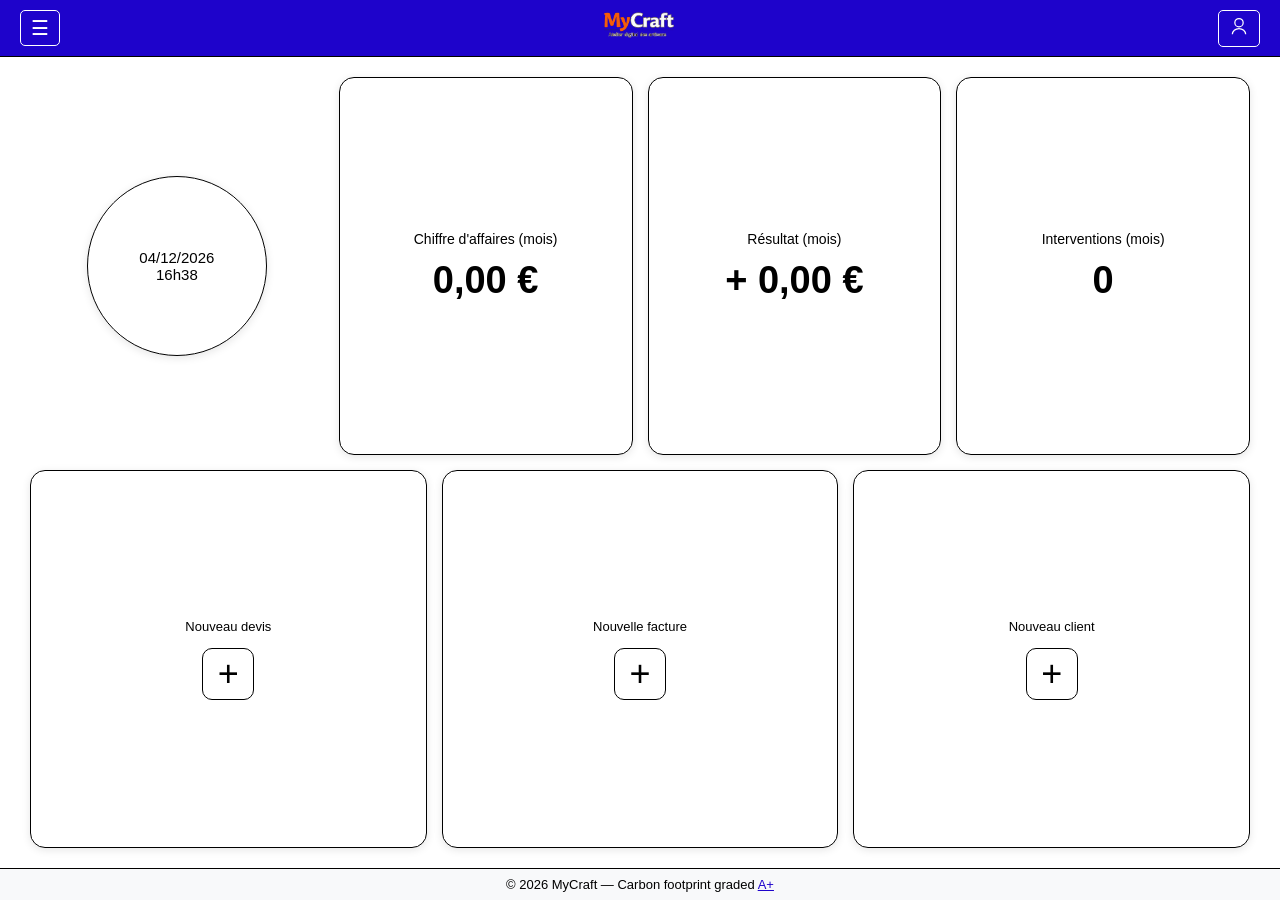
<file: index.html>
<!DOCTYPE html>
<html lang="fr">
<head>
    <meta charset="UTF-8">
    <meta name="viewport" content="width=device-width, initial-scale=1.0">
    <title>MyCraft - Dashboard</title>
    <link rel="stylesheet" href="style.css">
</head>
<body>
    <!-- NavBar -->
    <header class="topbar">
        <button id="menu-btn" class="icon-btn" aria-label="Menu">☰</button>
        <h1 class="logo" onclick="window.location.href='index.html'"><img src="images/Logo.png" alt="MyCraft"></h1>
        <button id="profile-btn" class="icon-btn" aria-label="Profil"><svg viewBox="0 0 24 24" width="20" height="20" fill="none" stroke="currentColor" stroke-width="1.5"><circle cx="12" cy="8" r="5"/><path d="M4 22c0-4 3.6-7 8-7s8 3 8 7"/></svg></button>
    </header>

    <div class="app-layout">
        <!-- Sidebar -->
        <aside id="sidebar" class="sidebar">
            <nav>
                <ul>
                    <li><a href="index.html" class="active">Tableau de bord</a></li>
                    <li><a href="quotes.html">Devis</a></li>
                    <li><a href="invoices.html">Factures</a></li>
                    <li><a href="clients.html">Clients</a></li>
                    <li><a href="catalog.html">Catalogue</a></li>
                    <li><a href="settings.html">Paramètres</a></li>
                </ul>
            </nav>
        </aside>

        <!-- Main Content --> 
        <main class="main-content dashboard-content">
            
            <!-- Line 1 : Stats -->
            <div class="grid-row top-stats">
                <article class="card circle-card">
                    <h2 class="sr-only">Date et heure</h2>
                    <p id="dash-date">--/--/----</p>
                    <p id="dash-time">--h--</p>
                </article>
                <article class="card">
                    <h2>Chiffre d'affaires (mois)</h2>
                    <p class="data" id="dash-revenue">0,00 €</p>
                </article>
                <article class="card">
                    <h2>Résultat (mois)</h2>
                    <p class="data" id="dash-profit">+ 0,00 €</p>
                </article>
                <article class="card">
                    <h2>Interventions (mois)</h2>
                    <p class="data" id="dash-interventions">0</p>
                </article>
            </div>

            <!-- Line 2 : Actions et Alerts -->
            <div class="grid-row bottom-actions">
                <article class="card action-card">
                    <h2>Nouveau devis</h2>
                    <button id="dashboard-new-quote-btn" class="big-btn" onclick="window.location.href='new_quote.html'">+</button>
                </article>

                <article class="card action-card">
                    <h2>Nouvelle facture</h2>
                    <button id="dashboard-new-invoice-btn" class="big-btn" onclick="window.location.href='new_invoice.html'">+</button>
                </article>

                <article class="card action-card">
                    <h2>Nouveau client</h2>
                    <button class="big-btn" onclick="window.location.href='new_client.html'">+</button>
                </article>
            </div>

        </main>
    </div>
    <footer>
        <p>&copy; 2026 MyCraft — Carbon footprint graded <a href="https://www.websitecarbon.com/website/rp-13-p-github-io-mycraft_webint/" target="_blank" rel="noopener noreferrer">A+</a></p>
    </footer>
    <script src="js/store.js"></script>
    <script src="js/app.js"></script>
    <script src="js/dashboard.js"></script>
</body>
</html>
</file>
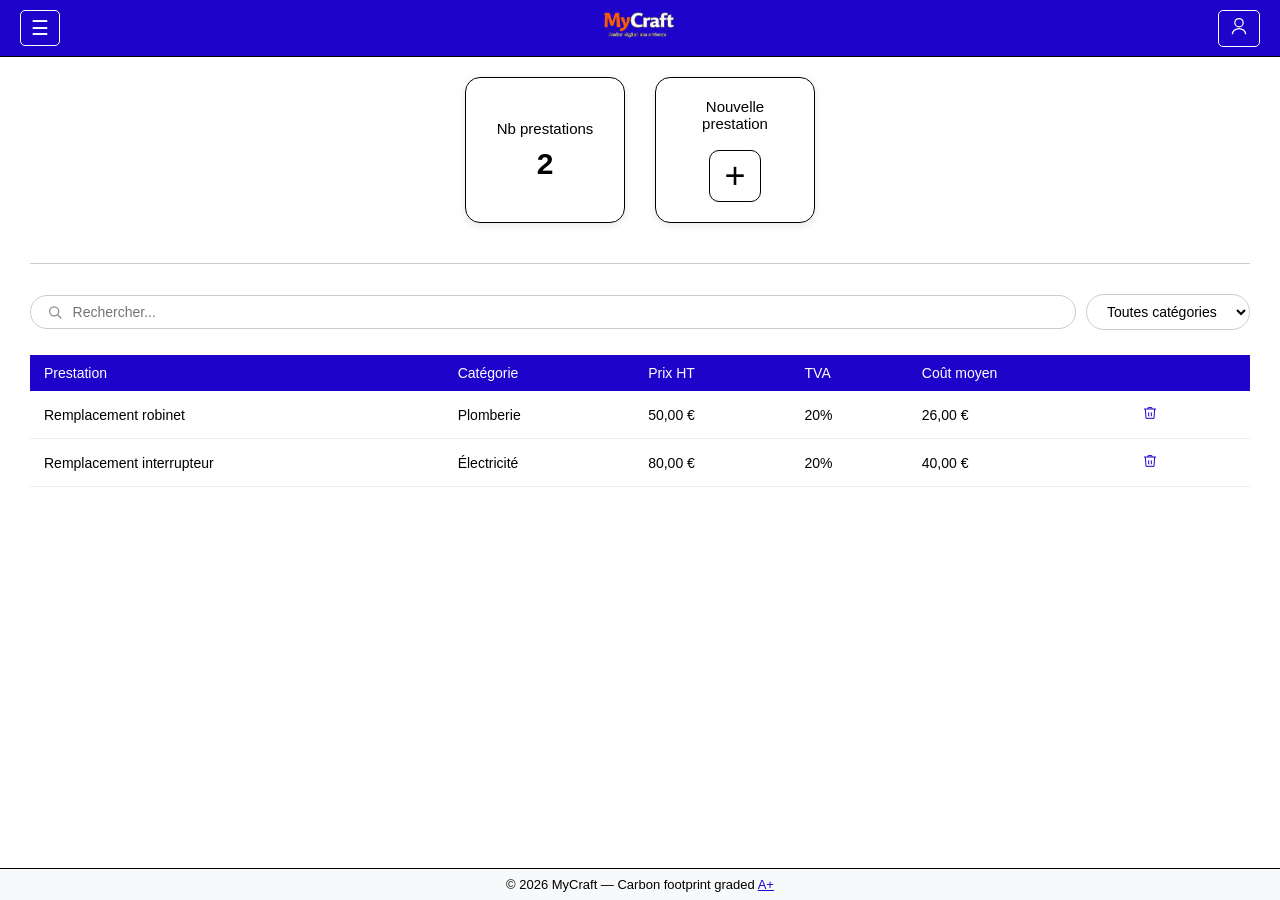
<file: catalog.html>
<!DOCTYPE html>
<html lang="fr">
<head>
    <meta charset="UTF-8">
    <meta name="viewport" content="width=device-width, initial-scale=1.0">
    <title>MyCraft - Catalogue</title>
    <link rel="stylesheet" href="style.css">
</head>
<body>

    <header class="topbar">
        <button id="menu-btn" class="icon-btn" aria-label="Menu">☰</button>
        <h1 class="logo" onclick="window.location.href='index.html'"><img src="images/Logo.png" alt="MyCraft"></h1>
        <button id="profile-btn" class="icon-btn" aria-label="Profil"><svg viewBox="0 0 24 24" width="20" height="20" fill="none" stroke="currentColor" stroke-width="1.5"><circle cx="12" cy="8" r="5"/><path d="M4 22c0-4 3.6-7 8-7s8 3 8 7"/></svg></button>
    </header>

    <div class="app-layout">

        <aside id="sidebar" class="sidebar">
            <nav>
                <ul>
                    <li><a href="index.html">Tableau de bord</a></li>
                    <li><a href="quotes.html">Devis</a></li>
                    <li><a href="invoices.html">Factures</a></li>
                    <li><a href="clients.html">Clients</a></li>
                    <li><a href="catalog.html" class="active">Catalogue</a></li>
                    <li><a href="settings.html">Paramètres</a></li>
                </ul>
            </nav>
        </aside>

        <main class="main-content">

            <section class="cards-row">
                <article class="card">
                    <h2>Nb prestations</h2>
                    <p class="data" id="catalog-count">0</p>
                </article>
                <article class="card action-card">
                    <h2>Nouvelle prestation</h2>
                    <button class="big-btn" onclick="window.location.href='new_catalog.html'">+</button>
                </article>
            </section>

            <hr class="section-separator">

            <div class="search-filter-row">
                <div class="search-bar">
                    <svg viewBox="0 0 24 24" width="16" height="16" fill="none" stroke="#888" stroke-width="2">
                        <circle cx="11" cy="11" r="7"/>
                        <line x1="16.5" y1="16.5" x2="22" y2="22"/>
                    </svg>
                    <input type="text" id="catalog-search" placeholder="Rechercher...">
                </div>
                <select id="catalog-category-filter" class="category-filter" aria-label="Filtrer par catégorie">
                    <option value="">Toutes catégories</option>
                </select>
            </div>

            <section class="list-section">
                <table class="data-table">
                    <thead>
                        <tr>
                            <th scope="col">Prestation</th>
                            <th scope="col">Catégorie</th>
                            <th scope="col">Prix HT</th>
                            <th scope="col">TVA</th>
                            <th scope="col">Coût moyen</th>
                            <th scope="col"></th>
                        </tr>
                    </thead>
                    <tbody id="catalog-tbody"></tbody>
                </table>
                <p class="empty-msg" id="catalog-empty">Aucune prestation enregistrée pour le moment.</p>
            </section>

        </main>
    </div>

    <footer>
        <p>&copy; 2026 MyCraft — Carbon footprint graded <a href="https://www.websitecarbon.com/website/rp-13-p-github-io-mycraft_webint/" target="_blank" rel="noopener noreferrer">A+</a></p>
    </footer>

    <script src="js/store.js"></script>
    <script src="js/app.js"></script>
    <script src="js/catalog.js"></script>
</body>
</html>
</file>
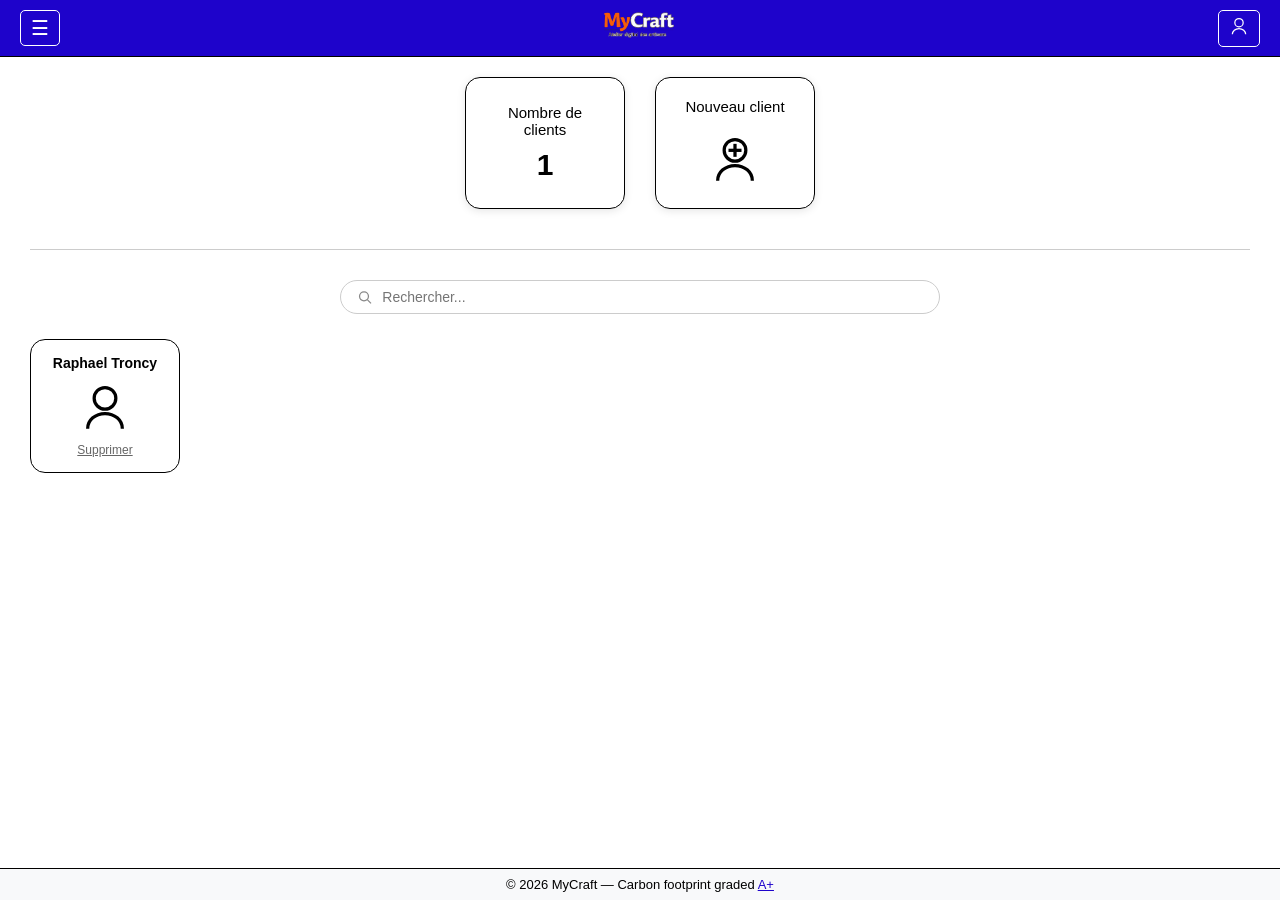
<file: clients.html>
<!DOCTYPE html>
<html lang="fr">
<head>
    <meta charset="UTF-8">
    <meta name="viewport" content="width=device-width, initial-scale=1.0">
    <title>MyCraft - Clients</title>
    <link rel="stylesheet" href="style.css">
</head>
<body>

    <header class="topbar">
        <button id="menu-btn" class="icon-btn" aria-label="Menu">☰</button>
        <h1 class="logo" onclick="window.location.href='index.html'"><img src="images/Logo.png" alt="MyCraft"></h1>
        <button id="profile-btn" class="icon-btn" aria-label="Profil"><svg viewBox="0 0 24 24" width="20" height="20" fill="none" stroke="currentColor" stroke-width="1.5"><circle cx="12" cy="8" r="5"/><path d="M4 22c0-4 3.6-7 8-7s8 3 8 7"/></svg></button>
    </header>

    <div class="app-layout">

        <aside id="sidebar" class="sidebar">
            <nav>
                <ul>
                    <li><a href="index.html">Tableau de bord</a></li>
                    <li><a href="quotes.html">Devis</a></li>
                    <li><a href="invoices.html">Factures</a></li>
                    <li><a href="clients.html" class="active">Clients</a></li>
                    <li><a href="catalog.html">Catalogue</a></li>
                    <li><a href="settings.html">Paramètres</a></li>
                </ul>
            </nav>
        </aside>

        <main class="main-content">

            <section class="cards-row">
                <article class="card">
                    <h2>Nombre de clients</h2>
                    <p class="data" id="clients-count">0</p>
                </article>
                <article class="card action-card">
                    <h2>Nouveau client</h2>
                    <button id="new-client-btn" class="avatar-btn" aria-label="Nouveau client">
                        <svg viewBox="0 0 24 24" width="52" height="52" fill="none" stroke="currentColor" stroke-width="1.5">
                            <circle cx="12" cy="8" r="5"/>
                            <line x1="12" y1="5" x2="12" y2="11"/>
                            <line x1="9" y1="8" x2="15" y2="8"/>
                            <path d="M4 22c0-4 3.6-7 8-7s8 3 8 7"/>
                        </svg>
                    </button>
                </article>
            </section>

            <hr class="section-separator">

            <div class="search-bar">
                <svg viewBox="0 0 24 24" width="16" height="16" fill="none" stroke="#888" stroke-width="2">
                    <circle cx="11" cy="11" r="7"/>
                    <line x1="16.5" y1="16.5" x2="22" y2="22"/>
                </svg>
                <input type="text" id="client-search" placeholder="Rechercher...">
            </div>

            <div id="clients-grid" class="clients-grid"></div>
            <p class="empty-msg" id="clients-empty">Aucun client enregistré pour le moment.</p>

        </main>
    </div>

    <footer>
        <p>&copy; 2026 MyCraft — Carbon footprint graded <a href="https://www.websitecarbon.com/website/rp-13-p-github-io-mycraft_webint/" target="_blank" rel="noopener noreferrer">A+</a></p>
    </footer>

    <script src="js/store.js"></script>
    <script src="js/app.js"></script>
    <script src="js/clients.js"></script>
</body>
</html>
</file>
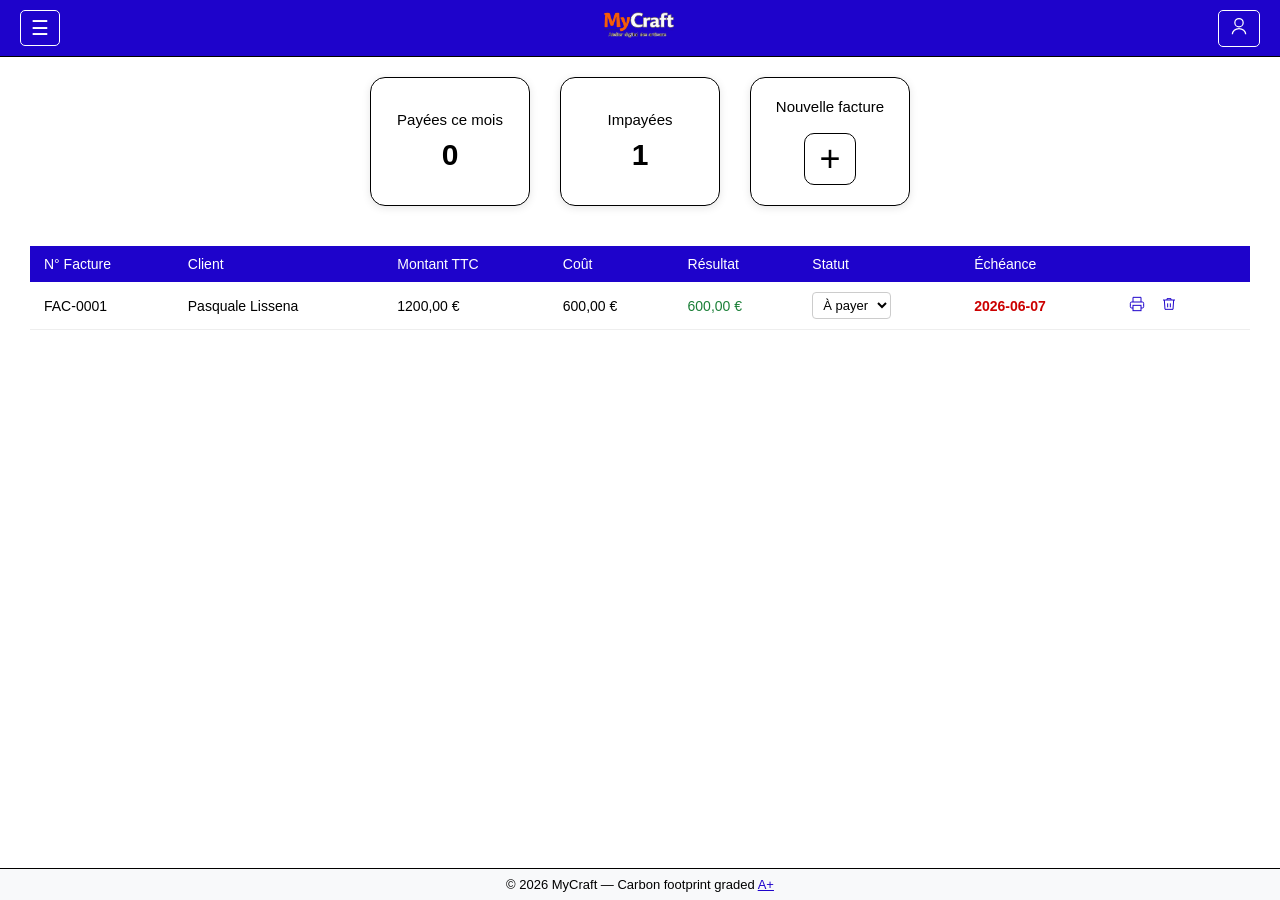
<file: invoice_detail.html>
<!DOCTYPE html>
<html lang="fr">
<head>
    <meta charset="UTF-8">
    <meta name="viewport" content="width=device-width, initial-scale=1.0">
    <title>MyCraft - Facture</title>
    <link rel="stylesheet" href="style.css">
    <link rel="stylesheet" href="pdf.css">
</head>
<body>

    <header class="topbar">
        <button id="menu-btn" class="icon-btn" aria-label="Menu">☰</button>
        <h1 class="logo" onclick="window.location.href='index.html'"><img src="images/Logo.png" alt="MyCraft"></h1>
        <button id="profile-btn" class="icon-btn" aria-label="Profil"><svg viewBox="0 0 24 24" width="20" height="20" fill="none" stroke="currentColor" stroke-width="1.5"><circle cx="12" cy="8" r="5"/><path d="M4 22c0-4 3.6-7 8-7s8 3 8 7"/></svg></button>
    </header>

    <div class="app-layout">

        <aside id="sidebar" class="sidebar">
            <nav>
                <ul>
                    <li><a href="index.html">Tableau de bord</a></li>
                    <li><a href="quotes.html">Devis</a></li>
                    <li><a href="invoices.html" class="active">Factures</a></li>
                    <li><a href="clients.html">Clients</a></li>
                    <li><a href="catalog.html">Catalogue</a></li>
                    <li><a href="settings.html">Paramètres</a></li>
                </ul>
            </nav>
        </aside>

        <main class="main-content page-content">

            <section class="page-header">
                <h1 id="page-title">Facture</h1>
            </section>

            <section id="invoice-form-section">

                <form id="invoice-form">
                    <div class="form-grid">
                        <div class="form-group">
                            <label>N° Facture</label>
                            <input type="text" id="invoice-number" disabled>
                        </div>
                        <div class="form-group">
                            <label for="invoice-client">Client</label>
                            <select id="invoice-client" disabled>
                                <option value="">-- Choisir un client --</option>
                            </select>
                        </div>
                        <div class="form-group">
                            <label for="invoice-date">Date</label>
                            <input type="date" id="invoice-date" disabled>
                        </div>
                        <div class="form-group">
                            <label for="invoice-due">Échéance <small>(J+30 par défaut)</small></label>
                            <input type="date" id="invoice-due" disabled>
                        </div>
                        <div class="form-group">
                            <label for="invoice-status">Statut</label>
                            <select id="invoice-status" disabled>
                                <option value="À payer">À payer</option>
                                <option value="Payée">Payée</option>
                            </select>
                        </div>
                    </div>

                    <h2>Lignes de prestation</h2>
                    <div class="lines-header">
                        <span>Catalogue</span>
                        <span>Description</span>
                        <span>Qté</span>
                        <span>Prix HT (€)</span>
                        <span>TVA (%)</span>
                        <span>Total HT</span>
                        <span></span>
                    </div>

                    <div id="invoice-lines"></div>

                    <button type="button" id="add-line-btn" style="display:none">+ Ajouter une ligne</button>

                    <div class="totals-section">
                        <p>Total HT : <span id="total-ht">0,00 €</span></p>
                        <p>Total TVA : <span id="total-tva">0,00 €</span></p>
                        <p><strong>Total TTC : <span id="total-ttc">0,00 €</span></strong></p>
                        <p>Coût total : <span id="total-cost">0,00 €</span></p>
                        <p>Résultat : <span id="total-profit">0,00 €</span></p>
                    </div>

                    <div class="form-actions">
                        <button type="button" id="modify-btn" style="background:#1e03cb;color:white">Modifier</button>
                        <button type="button" id="save-btn" style="display:none;background:#1e03cb;color:white">Enregistrer</button>
                        <button type="button" id="cancel-btn">Annuler</button>
                    </div>
                </form>
            </section>

            <div id="print-document" class="print-document"></div>

        </main>
    </div>

    <footer>
        <p>&copy; 2026 MyCraft — Carbon footprint graded <a href="https://www.websitecarbon.com/website/rp-13-p-github-io-mycraft_webint/" target="_blank" rel="noopener noreferrer">A+</a></p>
    </footer>

    <script src="js/store.js"></script>
    <script src="js/app.js"></script>
    <script src="js/print.js"></script>
    <script src="js/invoice_detail.js"></script>
</body>
</html>
</file>
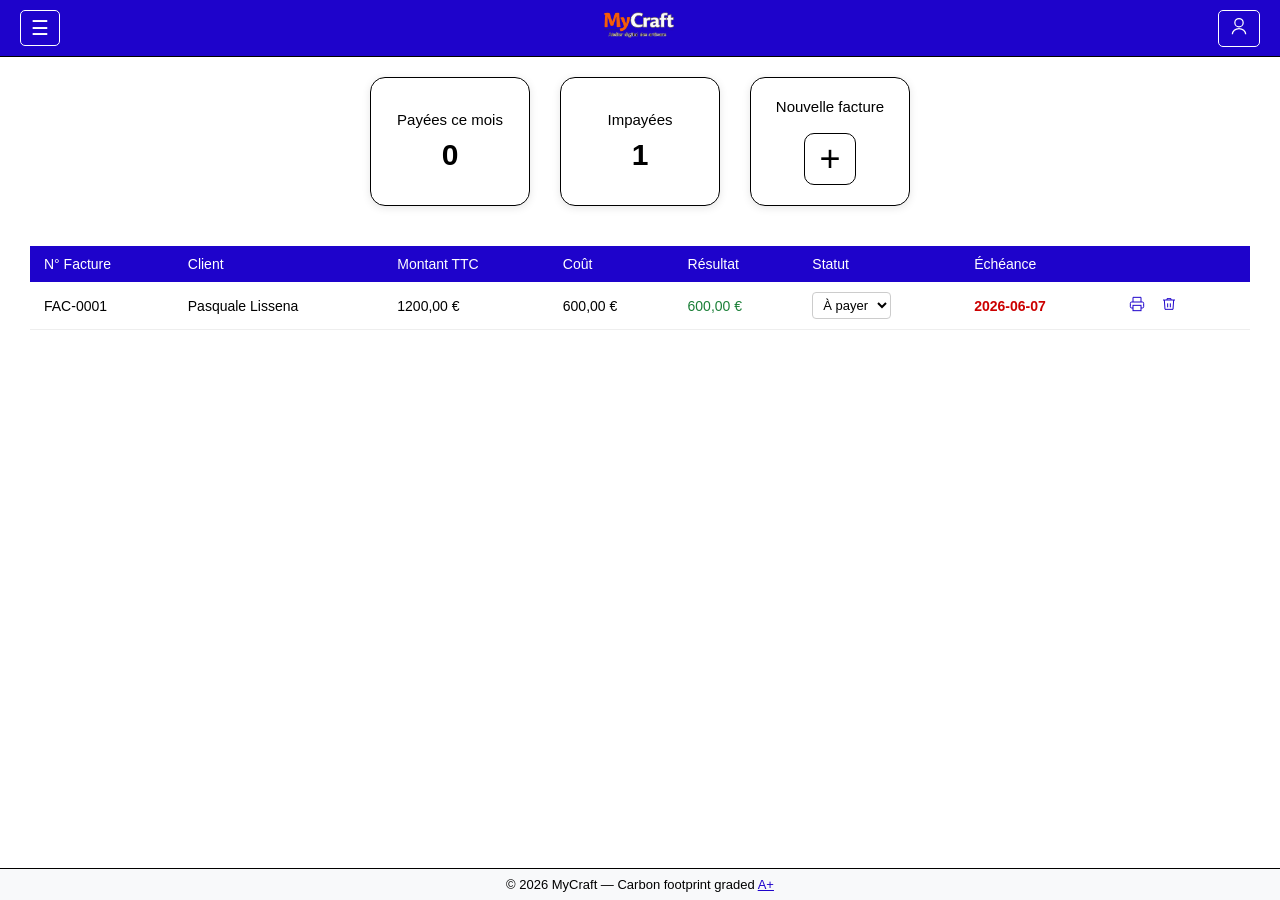
<file: invoices.html>
<!DOCTYPE html>
<html lang="fr">
<head>
    <meta charset="UTF-8">
    <meta name="viewport" content="width=device-width, initial-scale=1.0">
    <title>MyCraft - Factures</title>
    <link rel="stylesheet" href="style.css">
    <link rel="stylesheet" href="pdf.css">
</head>
<body>

    <header class="topbar">
        <button id="menu-btn" class="icon-btn" aria-label="Menu">☰</button>
        <h1 class="logo" onclick="window.location.href='index.html'"><img src="images/Logo.png" alt="MyCraft"></h1>
        <button id="profile-btn" class="icon-btn" aria-label="Profil"><svg viewBox="0 0 24 24" width="20" height="20" fill="none" stroke="currentColor" stroke-width="1.5"><circle cx="12" cy="8" r="5"/><path d="M4 22c0-4 3.6-7 8-7s8 3 8 7"/></svg></button>
    </header>

    <div class="app-layout">

        <aside id="sidebar" class="sidebar">
            <nav>
                <ul>
                    <li><a href="index.html">Tableau de bord</a></li>
                    <li><a href="quotes.html">Devis</a></li>
                    <li><a href="invoices.html" class="active">Factures</a></li>
                    <li><a href="clients.html">Clients</a></li>
                    <li><a href="catalog.html">Catalogue</a></li>
                    <li><a href="settings.html">Paramètres</a></li>
                </ul>
            </nav>
        </aside>

        <main class="main-content">

            <section class="cards-row">
                <article class="card">
                    <h2>Payées ce mois</h2>
                    <p class="data" id="paid-count">0</p>
                </article>
                <article class="card">
                    <h2>Impayées</h2>
                    <p class="data" id="not-paid-count">0</p>
                </article>
                <article class="card action-card">
                    <h2>Nouvelle facture</h2>
                    <button id="new-invoice-btn" class="big-btn">+</button>
                </article>
            </section>

            <section class="list-section">
                <table class="data-table">
                    <thead>
                        <tr>
                            <th scope="col">N° Facture</th>
                            <th scope="col">Client</th>
                            <th scope="col">Montant TTC</th>
                            <th scope="col">Coût</th>
                            <th scope="col">Résultat</th>
                            <th scope="col">Statut</th>
                            <th scope="col">Échéance</th>
                            <th scope="col"></th>
                        </tr>
                    </thead>
                    <tbody id="invoices-tbody"></tbody>
                </table>
                <p class="empty-msg" id="invoices-empty">Aucune facture enregistrée pour le moment.</p>
            </section>

            <div id="print-document" class="print-document"></div>

        </main>
    </div>

    <footer>
        <p>&copy; 2026 MyCraft — Carbon footprint graded <a href="https://www.websitecarbon.com/website/rp-13-p-github-io-mycraft_webint/" target="_blank" rel="noopener noreferrer">A+</a></p>
    </footer>

    <script src="js/store.js"></script>
    <script src="js/app.js"></script>
    <script src="js/print.js"></script>
    <script src="js/invoices.js"></script>
</body>
</html>
</file>
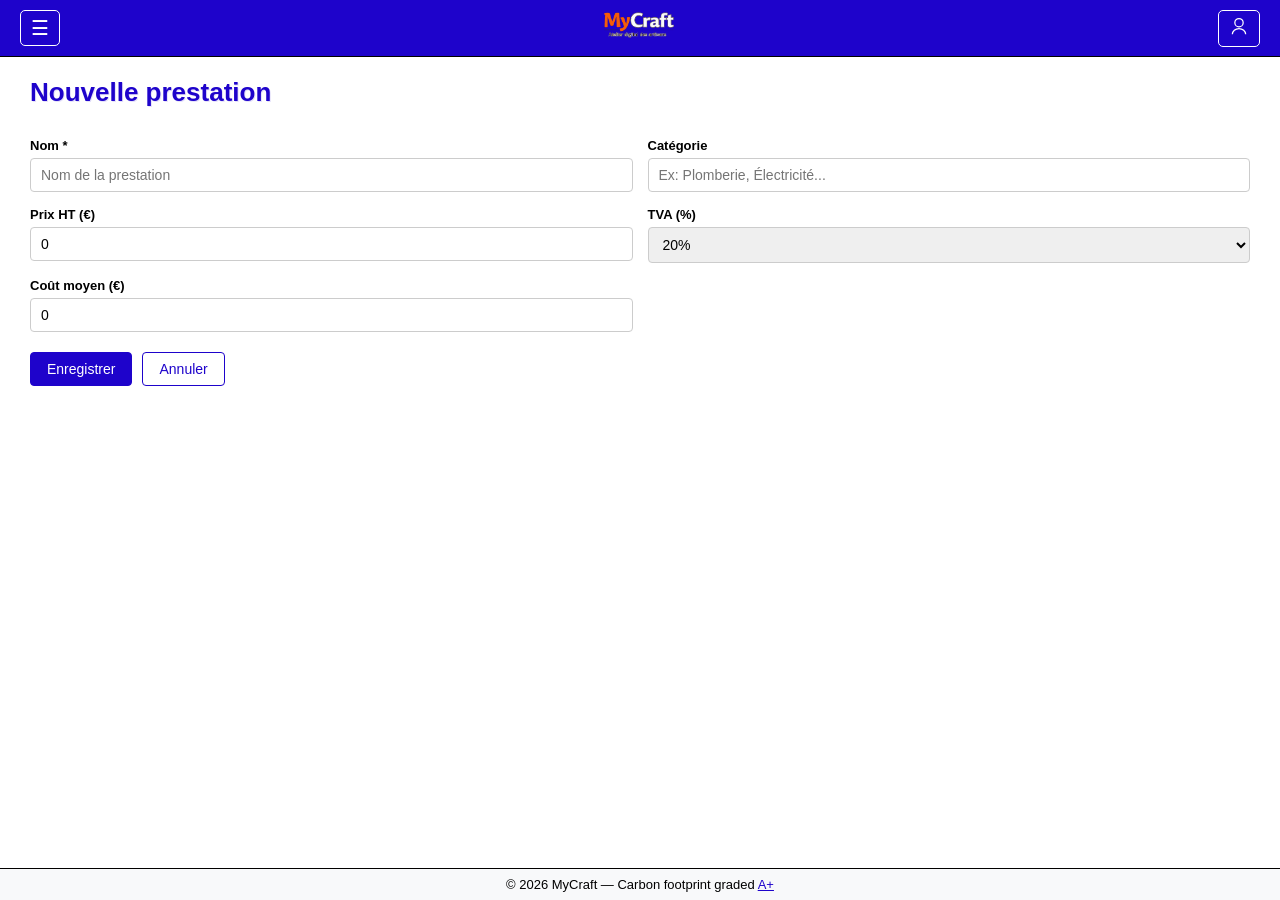
<file: new_catalog.html>
<!DOCTYPE html>
<html lang="fr">
<head>
    <meta charset="UTF-8">
    <meta name="viewport" content="width=device-width, initial-scale=1.0">
    <title>MyCraft - Nouvelle prestation</title>
    <link rel="stylesheet" href="style.css">
</head>
<body>

    <header class="topbar">
        <button id="menu-btn" class="icon-btn" aria-label="Menu">☰</button>
        <h1 class="logo" onclick="window.location.href='index.html'"><img src="images/Logo.png" alt="MyCraft"></h1>
        <button id="profile-btn" class="icon-btn" aria-label="Profil"><svg viewBox="0 0 24 24" width="20" height="20" fill="none" stroke="currentColor" stroke-width="1.5"><circle cx="12" cy="8" r="5"/><path d="M4 22c0-4 3.6-7 8-7s8 3 8 7"/></svg></button>
    </header>

    <div class="app-layout">

        <aside id="sidebar" class="sidebar">
            <nav>
                <ul>
                    <li><a href="index.html">Tableau de bord</a></li>
                    <li><a href="quotes.html">Devis</a></li>
                    <li><a href="invoices.html">Factures</a></li>
                    <li><a href="clients.html">Clients</a></li>
                    <li><a href="catalog.html" class="active">Catalogue</a></li>
                    <li><a href="settings.html">Paramètres</a></li>
                </ul>
            </nav>
        </aside>

        <main class="main-content page-content">

            <section class="page-header">
                <h1>Nouvelle prestation</h1>
            </section>

            <section id="catalog-form-section">

                <form id="catalog-form">
                    <div class="form-grid">
                        <div class="form-group">
                            <label for="catalog-name">Nom *</label>
                            <input type="text" id="catalog-name" placeholder="Nom de la prestation" required>
                        </div>
                        <div class="form-group">
                            <label for="catalog-category">Catégorie</label>
                            <input type="text" id="catalog-category" placeholder="Ex: Plomberie, Électricité...">
                        </div>
                        <div class="form-group">
                            <label for="catalog-price">Prix HT (€)</label>
                            <input type="number" id="catalog-price" value="0" min="0" step="0.01">
                        </div>
                        <div class="form-group">
                            <label for="catalog-tax">TVA (%)</label>
                            <select id="catalog-tax">
                                <option value="20">20%</option>
                                <option value="10">10%</option>
                                <option value="5.5">5,5%</option>
                                <option value="0">0%</option>
                            </select>
                        </div>
                        <div class="form-group">
                            <label for="catalog-avgcost">Coût moyen (€)</label>
                            <input type="number" id="catalog-avgcost" value="0" min="0" step="0.01">
                        </div>
                    </div>

                    <div class="form-actions">
                        <button type="button" id="save-catalog-btn">Enregistrer</button>
                        <button type="button" id="cancel-catalog-btn">Annuler</button>
                    </div>
                </form>
            </section>

        </main>
    </div>

    <footer>
        <p>&copy; 2026 MyCraft — Carbon footprint graded <a href="https://www.websitecarbon.com/website/rp-13-p-github-io-mycraft_webint/" target="_blank" rel="noopener noreferrer">A+</a></p>
    </footer>

    <script src="js/store.js"></script>
    <script src="js/app.js"></script>
    <script src="js/new_catalog.js"></script>
</body>
</html>
</file>
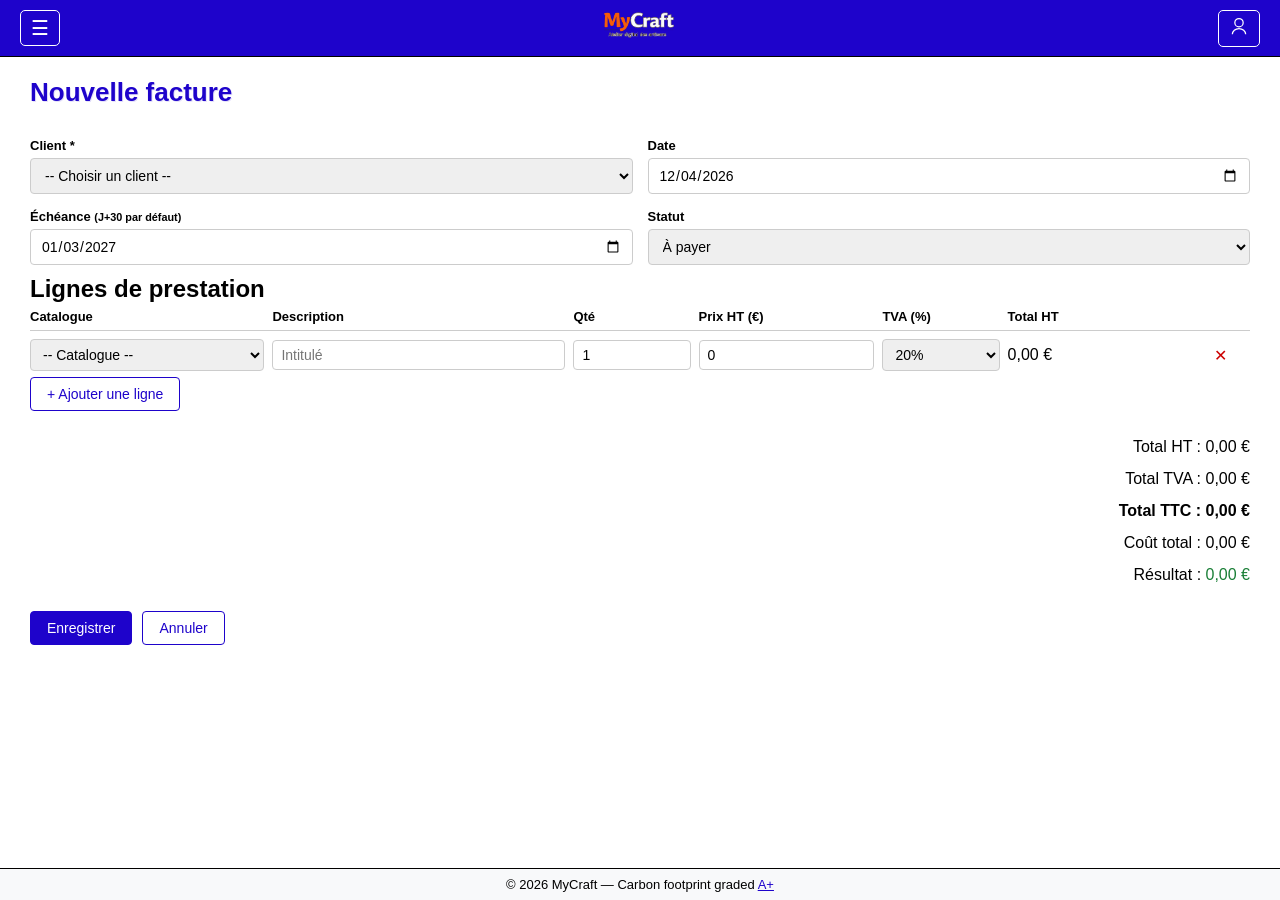
<file: new_invoice.html>
<!DOCTYPE html>
<html lang="fr">
<head>
    <meta charset="UTF-8">
    <meta name="viewport" content="width=device-width, initial-scale=1.0">
    <title>MyCraft - Nouvelle facture</title>
    <link rel="stylesheet" href="style.css">
</head>
<body>

    <header class="topbar">
        <button id="menu-btn" class="icon-btn" aria-label="Menu">☰</button>
        <h1 class="logo" onclick="window.location.href='index.html'"><img src="images/Logo.png" alt="MyCraft"></h1>
        <button id="profile-btn" class="icon-btn" aria-label="Profil"><svg viewBox="0 0 24 24" width="20" height="20" fill="none" stroke="currentColor" stroke-width="1.5"><circle cx="12" cy="8" r="5"/><path d="M4 22c0-4 3.6-7 8-7s8 3 8 7"/></svg></button>
    </header>

    <div class="app-layout">

        <aside id="sidebar" class="sidebar">
            <nav>
                <ul>
                    <li><a href="index.html">Tableau de bord</a></li>
                    <li><a href="quotes.html">Devis</a></li>
                    <li><a href="invoices.html" class="active">Factures</a></li>
                    <li><a href="clients.html">Clients</a></li>
                    <li><a href="catalog.html">Catalogue</a></li>
                    <li><a href="settings.html">Paramètres</a></li>
                </ul>
            </nav>
        </aside>

        <main class="main-content page-content">

            <section class="page-header">
                <h1>Nouvelle facture</h1>
            </section>

            <section id="invoice-form-section">

                <form id="invoice-form">
                    <div class="form-grid">
                        <div class="form-group">
                            <label for="invoice-client">Client *</label>
                            <select id="invoice-client" required>
                                <option value="">-- Choisir un client --</option>
                            </select>
                        </div>
                        <div class="form-group">
                            <label for="invoice-date">Date</label>
                            <input type="date" id="invoice-date">
                        </div>
                        <div class="form-group">
                            <label for="invoice-due">Échéance <small>(J+30 par défaut)</small></label>
                            <input type="date" id="invoice-due">
                        </div>
                        <div class="form-group">
                            <label for="invoice-status">Statut</label>
                            <select id="invoice-status">
                                <option value="À payer">À payer</option>
                                <option value="Payée">Payée</option>
                            </select>
                        </div>
                    </div>

                    <h2>Lignes de prestation</h2>
                    <div class="lines-header">
                        <span>Catalogue</span>
                        <span>Description</span>
                        <span>Qté</span>
                        <span>Prix HT (€)</span>
                        <span>TVA (%)</span>
                        <span>Total HT</span>
                        <span></span>
                    </div>

                    <div id="invoice-lines"></div>

                    <button type="button" id="add-line-btn">+ Ajouter une ligne</button>

                    <div class="totals-section">
                        <p>Total HT : <span id="total-ht">0,00 €</span></p>
                        <p>Total TVA : <span id="total-tva">0,00 €</span></p>
                        <p><strong>Total TTC : <span id="total-ttc">0,00 €</span></strong></p>
                        <p>Coût total : <span id="total-cost">0,00 €</span></p>
                        <p>Résultat : <span id="total-profit">0,00 €</span></p>
                    </div>

                    <div class="form-actions">
                        <button type="submit" id="save-invoice-btn">Enregistrer</button>
                        <button type="button" id="cancel-invoice-btn">Annuler</button>
                    </div>
                </form>
            </section>

        </main>
    </div>

    <footer>
        <p>&copy; 2026 MyCraft — Carbon footprint graded <a href="https://www.websitecarbon.com/website/rp-13-p-github-io-mycraft_webint/" target="_blank" rel="noopener noreferrer">A+</a></p>
    </footer>

    <script src="js/store.js"></script>
    <script src="js/app.js"></script>
    <script src="js/new_invoice.js"></script>
</body>
</html>
</file>
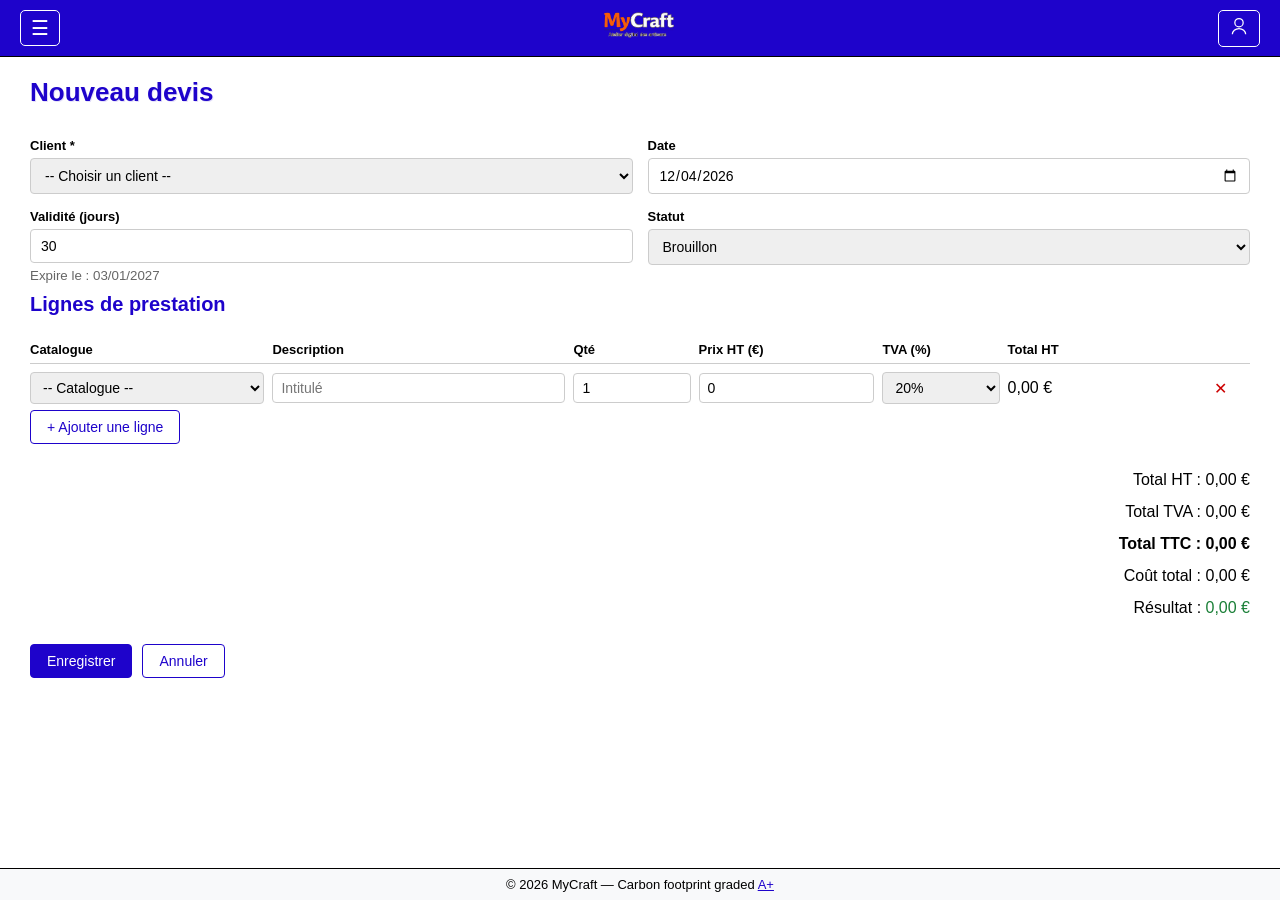
<file: new_quote.html>
<!DOCTYPE html>
<html lang="fr">
<head>
    <meta charset="UTF-8">
    <meta name="viewport" content="width=device-width, initial-scale=1.0">
    <title>MyCraft - Nouveau devis</title>
    <link rel="stylesheet" href="style.css">
</head>
<body>

    <header class="topbar">
        <button id="menu-btn" class="icon-btn" aria-label="Menu">☰</button>
        <h1 class="logo" onclick="window.location.href='index.html'"><img src="images/Logo.png" alt="MyCraft"></h1>
        <button id="profile-btn" class="icon-btn" aria-label="Profil"><svg viewBox="0 0 24 24" width="20" height="20" fill="none" stroke="currentColor" stroke-width="1.5"><circle cx="12" cy="8" r="5"/><path d="M4 22c0-4 3.6-7 8-7s8 3 8 7"/></svg></button>
    </header>

    <div class="app-layout">

        <aside id="sidebar" class="sidebar">
            <nav>
                <ul>
                    <li><a href="index.html">Tableau de bord</a></li>
                    <li><a href="quotes.html" class="active">Devis</a></li>
                    <li><a href="invoices.html">Factures</a></li>
                    <li><a href="clients.html">Clients</a></li>
                    <li><a href="catalog.html">Catalogue</a></li>
                    <li><a href="settings.html">Paramètres</a></li>
                </ul>
            </nav>
        </aside>

        <main class="main-content page-content">

            <section class="page-header">
                <h1>Nouveau devis</h1>
            </section>

            <section id="quote-form-section">

                <form id="quote-form">
                    <div class="form-grid">
                        <div class="form-group">
                            <label for="quote-client">Client *</label>
                            <select id="quote-client" required>
                                <option value="">-- Choisir un client --</option>
                            </select>
                        </div>
                        <div class="form-group">
                            <label for="quote-date">Date</label>
                            <input type="date" id="quote-date">
                        </div>
                        <div class="form-group">
                            <label for="quote-validity">Validité (jours)</label>
                            <input type="number" id="quote-validity" value="30" min="1">
                            <small id="quote-expiry" style="color:#666"></small>
                        </div>
                        <div class="form-group">
                            <label for="quote-status">Statut</label>
                            <select id="quote-status">
                                <option value="Brouillon">Brouillon</option>
                                <option value="Envoyé">Envoyé</option>
                                <option value="Signé">Signé</option>
                                <option value="Validé">Validé</option>
                            </select>
                        </div>
                    </div>

                    <h2>Lignes de prestation</h2>
                    <div class="lines-header">
                        <span>Catalogue</span>
                        <span>Description</span>
                        <span>Qté</span>
                        <span>Prix HT (€)</span>
                        <span>TVA (%)</span>
                        <span>Total HT</span>
                        <span></span>
                    </div>

                    <div id="quote-lines"></div>

                    <button type="button" id="add-line-btn">+ Ajouter une ligne</button>

                    <div class="totals-section">
                        <p>Total HT : <span id="total-ht">0,00 €</span></p>
                        <p>Total TVA : <span id="total-tva">0,00 €</span></p>
                        <p><strong>Total TTC : <span id="total-ttc">0,00 €</span></strong></p>
                        <p>Coût total : <span id="total-cost">0,00 €</span></p>
                        <p>Résultat : <span id="total-profit">0,00 €</span></p>
                    </div>

                    <div class="form-actions">
                        <button type="submit" id="save-quote-btn">Enregistrer</button>
                        <button type="button" id="cancel-quote-btn">Annuler</button>
                    </div>
                </form>
            </section>

        </main>
    </div>

    <footer>
        <p>&copy; 2026 MyCraft — Carbon footprint graded <a href="https://www.websitecarbon.com/website/rp-13-p-github-io-mycraft_webint/" target="_blank" rel="noopener noreferrer">A+</a></p>
    </footer>

    <script src="js/store.js"></script>
    <script src="js/app.js"></script>
    <script src="js/new_quote.js"></script>
</body>
</html>
</file>
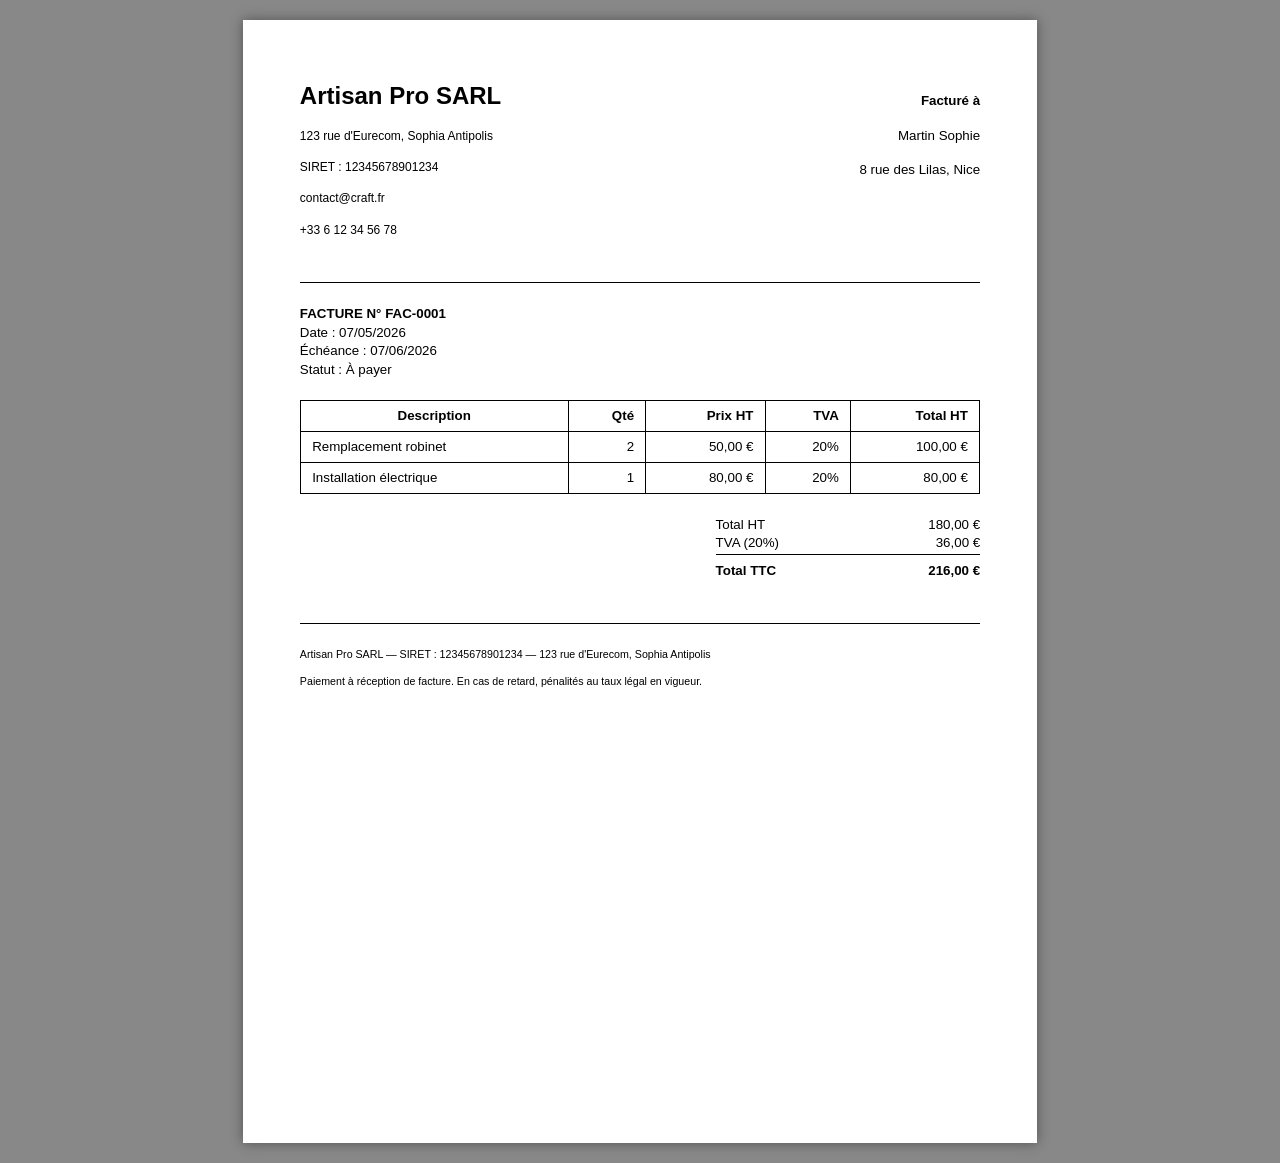
<file: print_preview.html>
<!DOCTYPE html>
<html lang="fr">
<head>
    <meta charset="UTF-8">
    <meta name="viewport" content="width=device-width, initial-scale=1.0">
    <title>Aperçu impression</title>
    <link rel="stylesheet" href="pdf.css">
    <style>
        body {
            background: #888;
            margin: 0;
            padding: 20px;
            font-family: Arial, sans-serif;
            font-size: 10pt;
        }

        .print-document {
            display: block;
            background: white;
            width: 210mm;
            min-height: 297mm;
            margin: 0 auto;
            padding: 15mm;
            box-sizing: border-box;
            box-shadow: 0 0 12px rgba(0,0,0,0.4);
            color: black;
        }

        .print-header {
            display: flex;
            justify-content: space-between;
            align-items: flex-start;
            border-bottom: 1px solid black;
            padding-bottom: 8mm;
            margin-bottom: 6mm;
        }

        .print-issuer { font-size: 9pt; line-height: 1.6; }
        .print-company-name { font-size: 18pt; font-weight: bold; display: block; margin-bottom: 2mm; }
        .print-recipient { text-align: right; font-size: 10pt; line-height: 1.6; }

        .print-doc-info { margin-bottom: 6mm; }
        .print-doc-title { font-size: 14pt; font-weight: bold; margin-bottom: 3mm; }
        .print-doc-info p { margin: 1mm 0; font-size: 10pt; }

        .print-lines { width: 100%; border-collapse: collapse; margin-bottom: 6mm; }
        .print-lines th, .print-lines td { border: 1px solid black; padding: 2mm 3mm; font-size: 10pt; }
        .print-lines thead th { font-weight: bold; }
        .print-lines .num { text-align: right; }

        .print-totals { width: 70mm; margin-left: auto; margin-bottom: 8mm; }
        .print-totals p { display: flex; justify-content: space-between; margin: 1mm 0; font-size: 10pt; }
        .print-total-ttc { font-weight: bold; border-top: 1px solid black; padding-top: 2mm; margin-top: 2mm; }

        .print-legal { border-top: 1px solid black; padding-top: 3mm; margin-top: 12mm; font-size: 8pt; line-height: 1.5; }
    </style>
</head>
<body>

<div class="print-document">

    <div class="print-header">
        <div class="print-issuer">
            <span class="print-company-name">Artisan Pro SARL</span>
            <p>123 rue d'Eurecom, Sophia Antipolis</p>
            <p>SIRET : 12345678901234</p>
            <p>contact@craft.fr</p>
            <p>+33 6 12 34 56 78</p>
        </div>
        <div class="print-recipient">
            <p><strong>Facturé à</strong></p>
            <p>Martin Sophie</p>
            <p>8 rue des Lilas, Nice</p>
        </div>
    </div>

    <div class="print-doc-info">
        <p class="print-doc-title">FACTURE N° FAC-0001</p>
        <p>Date : 07/05/2026</p>
        <p>Échéance : 07/06/2026</p>
        <p>Statut : À payer</p>
    </div>

    <table class="print-lines">
        <thead>
            <tr>
                <th>Description</th>
                <th class="num">Qté</th>
                <th class="num">Prix HT</th>
                <th class="num">TVA</th>
                <th class="num">Total HT</th>
            </tr>
        </thead>
        <tbody>
            <tr>
                <td>Remplacement robinet</td>
                <td class="num">2</td>
                <td class="num">50,00 €</td>
                <td class="num">20%</td>
                <td class="num">100,00 €</td>
            </tr>
            <tr>
                <td>Installation électrique</td>
                <td class="num">1</td>
                <td class="num">80,00 €</td>
                <td class="num">20%</td>
                <td class="num">80,00 €</td>
            </tr>
        </tbody>
    </table>

    <div class="print-totals">
        <p><span>Total HT</span><span>180,00 €</span></p>
        <p><span>TVA (20%)</span><span>36,00 €</span></p>
        <p class="print-total-ttc"><span>Total TTC</span><span>216,00 €</span></p>
    </div>

    <div class="print-legal">
        <p>Artisan Pro SARL — SIRET : 12345678901234 — 123 rue d'Eurecom, Sophia Antipolis</p>
        <p>Paiement à réception de facture. En cas de retard, pénalités au taux légal en vigueur.</p>
    </div>

</div>

</body>
</html>
</file>
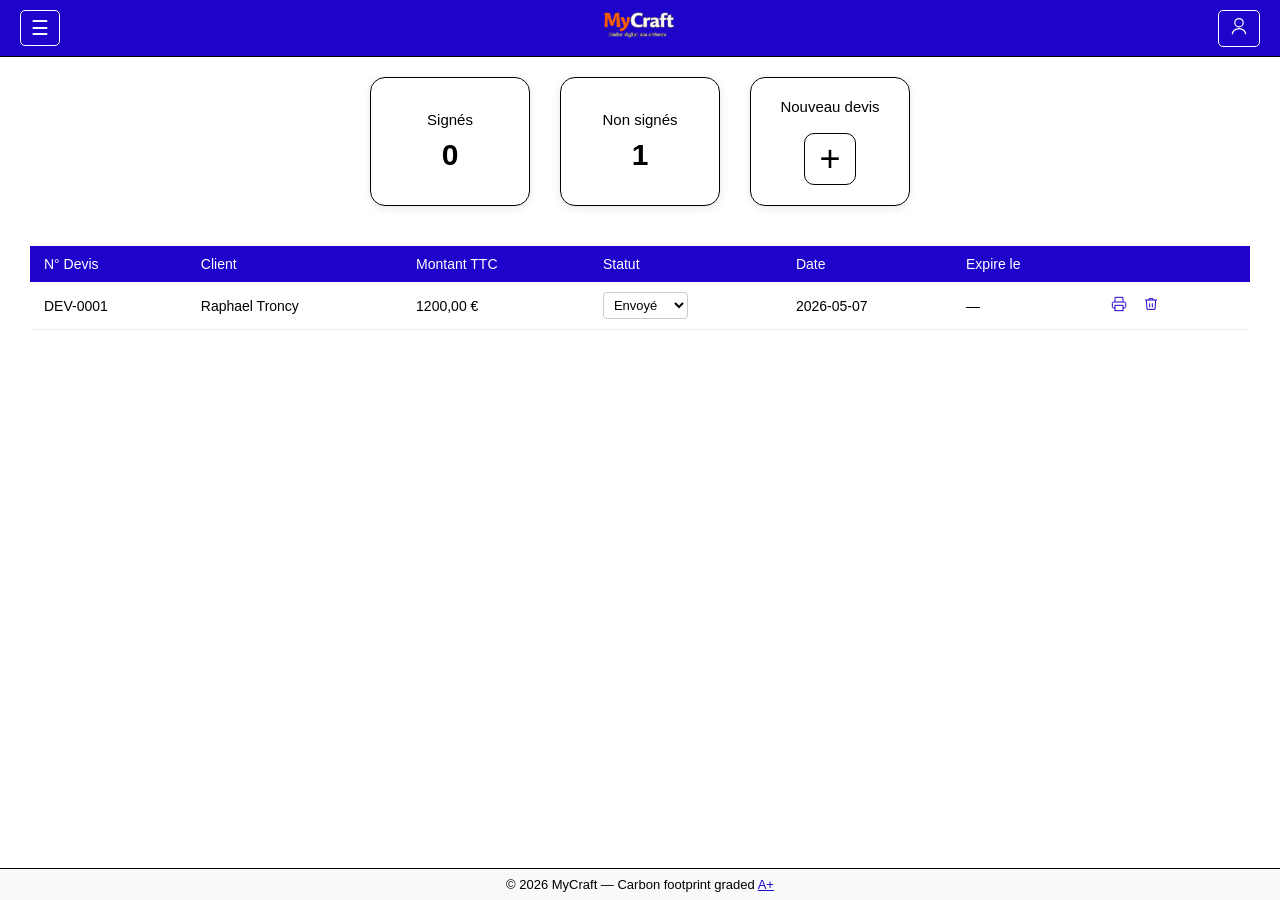
<file: quote_detail.html>
<!DOCTYPE html>
<html lang="fr">
<head>
    <meta charset="UTF-8">
    <meta name="viewport" content="width=device-width, initial-scale=1.0">
    <title>MyCraft - Devis</title>
    <link rel="stylesheet" href="style.css">
    <link rel="stylesheet" href="pdf.css">
</head>
<body>

    <header class="topbar">
        <button id="menu-btn" class="icon-btn" aria-label="Menu">☰</button>
        <h1 class="logo" onclick="window.location.href='index.html'"><img src="images/Logo.png" alt="MyCraft"></h1>
        <button id="profile-btn" class="icon-btn" aria-label="Profil"><svg viewBox="0 0 24 24" width="20" height="20" fill="none" stroke="currentColor" stroke-width="1.5"><circle cx="12" cy="8" r="5"/><path d="M4 22c0-4 3.6-7 8-7s8 3 8 7"/></svg></button>
    </header>

    <div class="app-layout">

        <aside id="sidebar" class="sidebar">
            <nav>
                <ul>
                    <li><a href="index.html">Tableau de bord</a></li>
                    <li><a href="quotes.html" class="active">Devis</a></li>
                    <li><a href="invoices.html">Factures</a></li>
                    <li><a href="clients.html">Clients</a></li>
                    <li><a href="catalog.html">Catalogue</a></li>
                    <li><a href="settings.html">Paramètres</a></li>
                </ul>
            </nav>
        </aside>

        <main class="main-content page-content">

            <section class="page-header">
                <h1 id="page-title">Devis</h1>
            </section>

            <section id="quote-form-section">

                <form id="quote-form">
                    <div class="form-grid">
                        <div class="form-group">
                            <label>N° Devis</label>
                            <input type="text" id="quote-number" disabled>
                        </div>
                        <div class="form-group">
                            <label for="quote-client">Client</label>
                            <select id="quote-client" disabled>
                                <option value="">-- Choisir un client --</option>
                            </select>
                        </div>
                        <div class="form-group">
                            <label for="quote-date">Date</label>
                            <input type="date" id="quote-date" disabled>
                        </div>
                        <div class="form-group">
                            <label for="quote-validity">Validité (jours)</label>
                            <input type="number" id="quote-validity" min="1" disabled>
                            <small id="quote-expiry" style="color:#666"></small>
                        </div>
                        <div class="form-group">
                            <label for="quote-status">Statut</label>
                            <select id="quote-status" disabled>
                                <option value="Brouillon">Brouillon</option>
                                <option value="Envoyé">Envoyé</option>
                                <option value="Signé">Signé</option>
                                <option value="Validé">Validé</option>
                                <option value="Facturé">Facturé</option>
                            </select>
                        </div>
                    </div>

                    <h2>Lignes de prestation</h2>
                    <div class="lines-header">
                        <span>Catalogue</span>
                        <span>Description</span>
                        <span>Qté</span>
                        <span>Prix HT (€)</span>
                        <span>TVA (%)</span>
                        <span>Total HT</span>
                        <span></span>
                    </div>

                    <div id="quote-lines"></div>

                    <button type="button" id="add-line-btn" style="display:none">+ Ajouter une ligne</button>

                    <div class="totals-section">
                        <p>Total HT : <span id="total-ht">0,00 €</span></p>
                        <p>Total TVA : <span id="total-tva">0,00 €</span></p>
                        <p><strong>Total TTC : <span id="total-ttc">0,00 €</span></strong></p>
                        <p>Coût total : <span id="total-cost">0,00 €</span></p>
                        <p>Résultat : <span id="total-profit">0,00 €</span></p>
                    </div>

                    <div class="form-actions">
                        <button type="button" id="modify-btn" style="background:#1e03cb;color:white">Modifier</button>
                        <button type="button" id="save-btn" style="display:none;background:#1e03cb;color:white">Enregistrer</button>
                        <button type="button" id="cancel-btn">Annuler</button>
                    </div>
                </form>
            </section>

            <div id="print-document" class="print-document"></div>

        </main>
    </div>

    <footer>
        <p>&copy; 2026 MyCraft — Carbon footprint graded <a href="https://www.websitecarbon.com/website/rp-13-p-github-io-mycraft_webint/" target="_blank" rel="noopener noreferrer">A+</a></p>
    </footer>

    <script src="js/store.js"></script>
    <script src="js/app.js"></script>
    <script src="js/print.js"></script>
    <script src="js/quote_detail.js"></script>
</body>
</html>
</file>
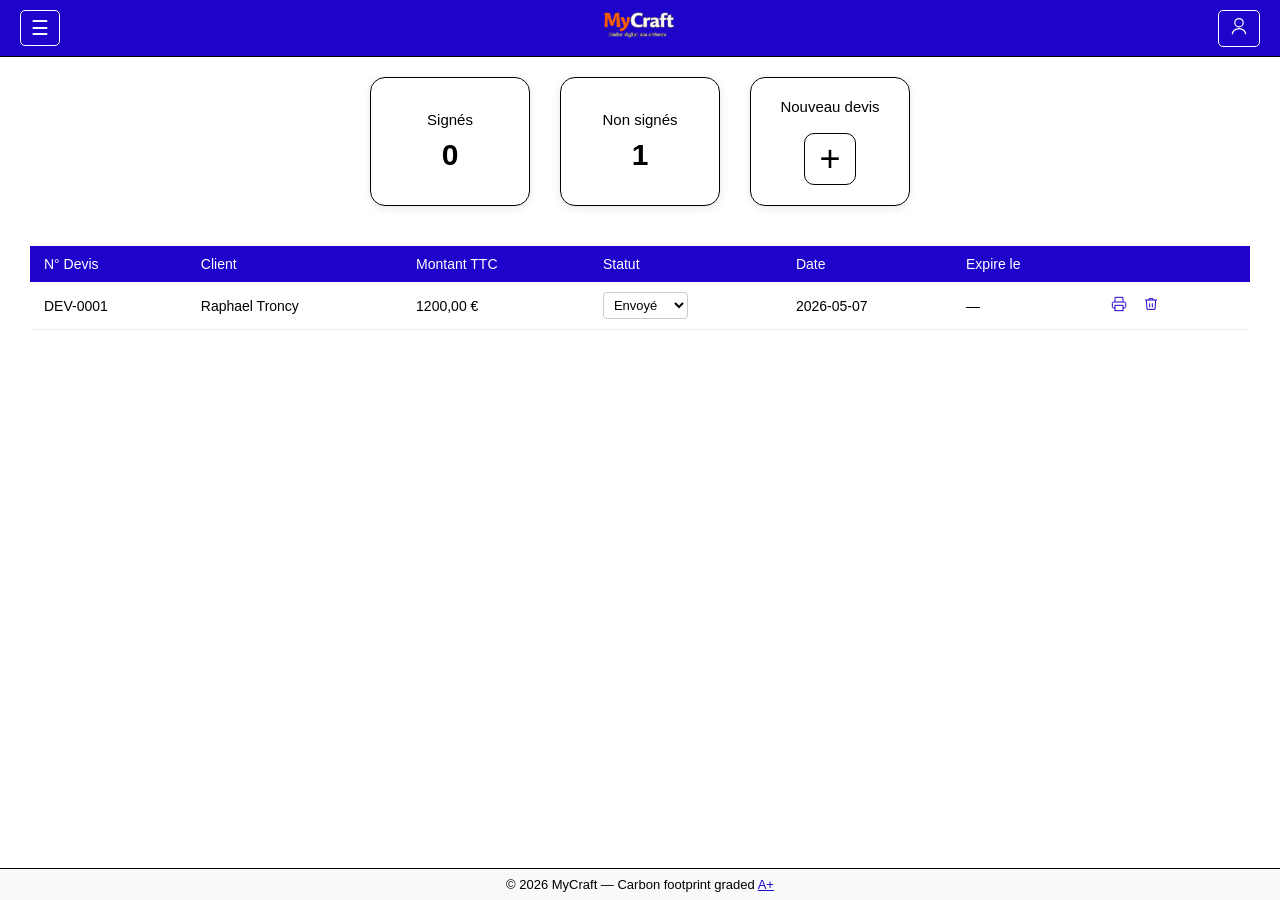
<file: quotes.html>
<!DOCTYPE html>
<html lang="fr">
<head>
    <meta charset="UTF-8">
    <meta name="viewport" content="width=device-width, initial-scale=1.0">
    <title>MyCraft - Devis</title>
    <link rel="stylesheet" href="style.css">
    <link rel="stylesheet" href="pdf.css">
</head>
<body>

    <header class="topbar">
        <button id="menu-btn" class="icon-btn" aria-label="Menu">☰</button>
        <h1 class="logo" onclick="window.location.href='index.html'"><img src="images/Logo.png" alt="MyCraft"></h1>
        <button id="profile-btn" class="icon-btn" aria-label="Profil"><svg viewBox="0 0 24 24" width="20" height="20" fill="none" stroke="currentColor" stroke-width="1.5"><circle cx="12" cy="8" r="5"/><path d="M4 22c0-4 3.6-7 8-7s8 3 8 7"/></svg></button>
    </header>

    <div class="app-layout">

        <aside id="sidebar" class="sidebar">
            <nav>
                <ul>
                    <li><a href="index.html">Tableau de bord</a></li>
                    <li><a href="quotes.html" class="active">Devis</a></li>
                    <li><a href="invoices.html">Factures</a></li>
                    <li><a href="clients.html">Clients</a></li>
                    <li><a href="catalog.html">Catalogue</a></li>
                    <li><a href="settings.html">Paramètres</a></li>
                </ul>
            </nav>
        </aside>

        <main class="main-content">

            <section class="cards-row">
                <article class="card">
                    <h2>Signés</h2>
                    <p class="data" id="signed-count">0</p>
                </article>
                <article class="card">
                    <h2>Non signés</h2>
                    <p class="data" id="not-signed-count">0</p>
                </article>
                <article class="card action-card">
                    <h2>Nouveau devis</h2>
                    <button id="new-quote-btn" class="big-btn">+</button>
                </article>
            </section>

            <section class="list-section">
                <table class="data-table">
                    <thead>
                        <tr>
                            <th scope="col">N° Devis</th>
                            <th scope="col">Client</th>
                            <th scope="col">Montant TTC</th>
                            <th scope="col">Statut</th>
                            <th scope="col">Date</th>
                            <th scope="col">Expire le</th>
                            <th scope="col"></th>
                        </tr>
                    </thead>
                    <tbody id="quotes-tbody"></tbody>
                </table>
                <p class="empty-msg" id="quotes-empty">Aucun devis enregistré pour le moment.</p>
            </section>

            <div id="print-document" class="print-document"></div>

        </main>
    </div>

    <footer>
        <p>&copy; 2026 MyCraft — Carbon footprint graded <a href="https://www.websitecarbon.com/website/rp-13-p-github-io-mycraft_webint/" target="_blank" rel="noopener noreferrer">A+</a></p>
    </footer>

    <script src="js/store.js"></script>
    <script src="js/app.js"></script>
    <script src="js/print.js"></script>
    <script src="js/quotes.js"></script>
</body>
</html>
</file>
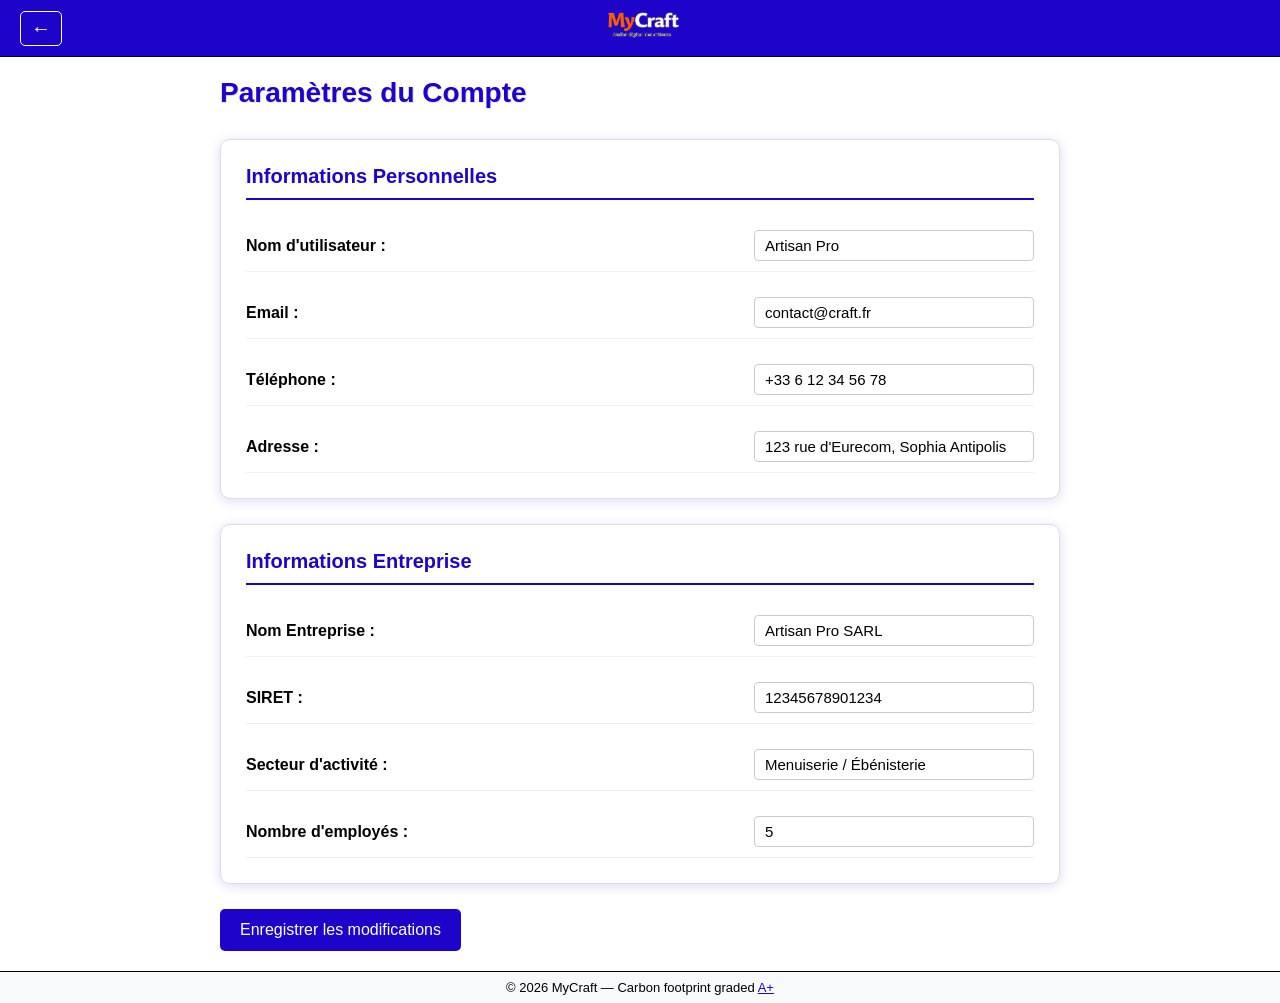
<file: settings.html>
<!DOCTYPE html>
<html lang="fr">
<head>
    <meta charset="UTF-8">
    <meta name="viewport" content="width=device-width, initial-scale=1.0">
    <title>MyCraft - Paramètres Compte</title>
    <link rel="stylesheet" href="style.css">
</head>
<body>

    <!-- NavBar -->
    <header class="topbar">
        <a href="index.html" class="icon-btn" aria-label="Retour">←</a>
        <h1 class="logo" onclick="window.location.href='index.html'"><img src="images/Logo.png" alt="MyCraft"></h1>
        <button class="icon-btn" aria-label="Profil" style="visibility:hidden;">P</button>
    </header>

    <div class="app-layout">

        <!-- Main Content -->
        <main class="main-content settings-content">
            <form id="settings-form">
            <h1>Paramètres du Compte</h1>

            <!-- Section Informations Personnelles -->
            <section class="settings-section">
                <h2>Informations Personnelles</h2>
                <div class="settings-group">
                    <div class="settings-item">
                        <label for="set-username">Nom d'utilisateur :</label>
                        <input type="text" id="set-username" class="settings-input" value="Artisan Pro">
                    </div>
                    <div class="settings-item">
                        <label for="set-email">Email :</label>
                        <input type="email" id="set-email" class="settings-input" value="contact@craft.fr">
                    </div>
                    <div class="settings-item">
                        <label for="set-phone">Téléphone :</label>
                        <input type="tel" id="set-phone" class="settings-input" value="+33 6 12 34 56 78">
                    </div>
                    <div class="settings-item">
                        <label for="set-address">Adresse :</label>
                        <input type="text" id="set-address" class="settings-input" value="123 rue d'Eurecom, Sophia Antipolis">
                    </div>
                </div>
            </section>

            <!-- Section Entreprise -->
            <section class="settings-section">
                <h2>Informations Entreprise</h2>
                <div class="settings-group">
                    <div class="settings-item">
                        <label for="set-company">Nom Entreprise :</label>
                        <input type="text" id="set-company" class="settings-input" value="Artisan Pro SARL">
                    </div>
                    <div class="settings-item">
                        <label for="set-siret">SIRET :</label>
                        <input type="text" id="set-siret" class="settings-input" value="12345678901234">
                    </div>
                    <div class="settings-item">
                        <label for="set-sector">Secteur d'activité :</label>
                        <input type="text" id="set-sector" class="settings-input" value="Menuiserie / Ébénisterie">
                    </div>
                    <div class="settings-item">
                        <label for="set-employees">Nombre d'employés :</label>
                        <input type="number" id="set-employees" class="settings-input" value="5" min="0">
                    </div>
                </div>
            </section>

            <!-- Bouton d'enregistrement -->
            <div class="settings-actions">
                <button type="submit" id="save-settings-btn" class="settings-btn">Enregistrer les modifications</button>
                <p id="settings-saved-msg" class="saved-msg">Modifications enregistrées ✓</p>
            </div>

            </form>
        </main>
    </div>

    <footer>
        <p>&copy; 2026 MyCraft — Carbon footprint graded <a href="https://www.websitecarbon.com/website/rp-13-p-github-io-mycraft_webint/" target="_blank" rel="noopener noreferrer">A+</a></p>
    </footer>

    <script src="js/store.js"></script>
    <script src="js/app.js"></script>
    <script src="js/settings.js"></script>
</body>
</html>
</file>
<file: style.css>
* {
    box-sizing: border-box;
    margin: 0;
    padding: 0;
    font-family: sans-serif;
}

.sr-only {
    position: absolute;
    width: 1px;
    height: 1px;
    padding: 0;
    margin: -1px;
    overflow: hidden;
    clip: rect(0, 0, 0, 0);
    white-space: nowrap;
    border: 0;
}

body {
    background-color: #ffffff;
    color: #000000;
    display: flex;
    flex-direction: column;
    min-height: 100vh;
}

a {
    text-decoration: none;
    color: #000000;
}

@keyframes fadeInUp {
  0%   { opacity: 0; transform: translateY(18px); }
  100% { opacity: 1; transform: translateY(0); }
}

/* Structure globale */
.topbar {
    display: flex;
    justify-content: space-between;
    align-items: center;
    background-color: #1e03cb;
    padding: 6px 20px;
    color: #ffffff;
    border-bottom: 1px solid #000000;
}

.topbar .icon-btn {
    border-color: #ffffff;
    color: #ffffff;
}

.logo {
    cursor: pointer;
}

.logo img {
    height: 36px;
}

.icon-btn {
    background: none;
    border: 1px solid #000;
    border-radius: 5px;
    font-size: 20px;
    padding: 5px 10px;
    cursor: pointer;
}

.app-layout {
    display: flex;
    flex: 1;
}

/* Sidebar */
.sidebar {
    position: fixed;
    top: 65px;
    left: -250px;
    width: 250px;
    height: calc(100vh - 65px);
    background: white;
    border-right: 2px solid #333;
    transition: left 0.4s ease-in-out;
    z-index: 1000;
}

.sidebar.open {
    left: 0;
}

.sidebar nav a {
    transition: background 0.3s, padding-left 0.3s;
}

.sidebar nav a:hover {
    background: #f0f0f0;
    padding-left: 15px;
}

.sidebar li {
    margin-bottom: 15px;
}

.sidebar a {
    font-size: 18px;
}

.sidebar a.active {
    font-weight: bold;
    text-decoration: underline;
}

/* Contenu principal */
.main-content {
    flex: 1;
    padding: 20px 30px;
    animation: fadeInUp 0.35s ease both;
}

.grid-row {
    display: grid;
    grid-template-columns: repeat(4, 1fr);
    gap: 20px;
    margin-bottom: 20px;
}

.dashboard-content {
    display: flex;
    flex-direction: column;
    gap: 15px;
}

.dashboard-content .grid-row {
    flex: 1;
    margin-bottom: 0;
    gap: 15px;
}

.cards-row {
    display: flex;
    justify-content: center;
    gap: 30px;
    margin-bottom: 40px;
}

.cards-row .card {
    width: 160px;
}

/* Cartes génériques */
.card {
    border: 1px solid #000;
    box-shadow: 0 2px 8px rgba(0,0,0,0.10);
    border-radius: 15px;
    padding: 20px;
    display: flex;
    flex-direction: column;
    justify-content: center;
    align-items: center;
    text-align: center;
    animation: fadeInUp 0.4s ease both;
    animation-delay: 0.05s;
}

.card:hover {
    box-shadow: 0 6px 20px rgba(0,0,0,0.15);
}

.card h2 {
    font-size: 15px;
    font-weight: normal;
    margin-bottom: 10px;
}

.card .data {
    font-size: 30px;
    font-weight: bold;
}


.top-stats .card {
    padding: 25px 20px;
}

.top-stats .card h2 {
    font-size: 14px;
    margin-bottom: 12px;
}

.top-stats .card .data {
    font-size: 38px;
    font-weight: bold;
}

.circle-card {
    border-radius: 50%;
    width: 180px;
    height: 180px;
    justify-self: center;
    align-self: center;
    flex-shrink: 0;
    font-size: 15px;
}


.bottom-actions {
    grid-template-columns: repeat(3, 1fr);
}

.bottom-actions .card {
    padding: 12px 15px;
}

.bottom-actions .card h2 {
    font-size: 13px;
    margin-bottom: 6px;
}

.action-card {
    justify-content: center;
    gap: 8px;
}

.big-btn {
    background: none;
    border: 1px solid #000;
    border-radius: 10px;
    font-size: 36px;
    width: 52px;
    height: 52px;
    cursor: pointer;
}

footer {
    text-align: center;
    padding: 8px 20px;
    background-color: #f8f9fa;
    border-top: 1px solid #000000;
    width: 100%;
    font-size: 13px;
}

footer a {
    color: #1e03cb;
    text-decoration: underline;
}

/* Settings */
.settings-content {
    max-width: 900px;
    margin: 0 auto;
}

.settings-content h1 {
    font-size: 28px;
    margin-bottom: 30px;
    color: #1e03cb;
    text-shadow: 1px 1px 0 rgba(30,3,203,0.12);
}

.settings-section {
    background: white;
    border: 1px solid #ddd;
    border-radius: 10px;
    padding: 25px;
    margin-bottom: 25px;
    box-shadow: 0 2px 12px rgba(30,3,203,0.15);
}

.settings-section h2 {
    font-size: 20px;
    margin-bottom: 20px;
    color: #1e03cb;
    border-bottom: 2px solid #1e03cb;
    padding-bottom: 10px;
}

.settings-group {
    display: flex;
    flex-direction: column;
    gap: 15px;
}

.settings-item {
    display: flex;
    justify-content: space-between;
    align-items: center;
    padding: 10px 0;
    border-bottom: 1px solid #f0f0f0;
}

.settings-item label {
    font-weight: bold;
    min-width: 200px;
}

.settings-value {
    color: #666;
    font-size: 16px;
}

.checkbox-item {
    flex-direction: row;
    gap: 10px;
}

.checkbox-item input {
    width: 18px;
    height: 18px;
    cursor: pointer;
}

.checkbox-item label {
    margin: 0;
    font-weight: normal;
    cursor: pointer;
}

.settings-btn {
    background-color: #1e03cb;
    color: white;
    border: none;
    padding: 12px 20px;
    border-radius: 5px;
    cursor: pointer;
    font-size: 16px;
    align-self: flex-start;
    transition: background-color 0.3s;
}

.settings-btn:hover {
    background-color: #150099;
}

/* Quotes and Invoices */

.page-content {
    width: 100%;
}

.page-header {
    display: flex;
    justify-content: space-between;
    align-items: center;
    margin-bottom: 30px;
    animation: fadeInUp 0.3s ease both;
}

.page-header h1 {
    font-size: 26px;
    color: #1e03cb;
    text-shadow: 1px 1px 0 rgba(30,3,203,0.12);
}

#quote-form-section {
    margin-bottom: 30px;
}

#quote-form-section h2 {
    font-size: 20px;
    margin-bottom: 20px;
    color: #1e03cb;
}

#quote-form-section h3 {
    font-size: 15px;
    margin: 20px 0 10px;
}

.form-grid {
    display: grid;
    grid-template-columns: 1fr 1fr;
    gap: 15px;
    margin-bottom: 10px;
}

.form-group {
    display: flex;
    flex-direction: column;
    gap: 5px;
}

.form-group label {
    font-size: 13px;
    font-weight: bold;
}

.form-group input,
.form-group select {
    padding: 8px 10px;
    border: 1px solid #ccc;
    border-radius: 4px;
    font-size: 14px;
}

.lines-header {
    display: grid;
    grid-template-columns: 1.2fr 1.5fr 0.6fr 0.9fr 0.6fr 0.9fr 0.3fr;
    gap: 8px;
    font-size: 13px;
    font-weight: bold;
    padding: 6px 0;
    border-bottom: 1px solid #ccc;
    margin-bottom: 8px;
}

.quote-line {
    display: grid;
    grid-template-columns: 1.2fr 1.5fr 0.6fr 0.9fr 0.6fr 0.9fr 0.3fr;
    gap: 8px;
    align-items: center;
    margin-bottom: 6px;
}

.quote-line input,
.quote-line select {
    padding: 6px 8px;
    border: 1px solid #ccc;
    border-radius: 4px;
    font-size: 14px;
    width: 100%;
}

.remove-line-btn {
    background: none;
    border: none;
    color: #cc0000;
    cursor: pointer;
    font-size: 16px;
}

.totals-section {
    margin-top: 20px;
    text-align: right;
    line-height: 2;
}

.form-actions {
    display: flex;
    gap: 10px;
    margin-top: 20px;
}

.form-actions button,
.page-header button,
#add-line-btn {
    padding: 8px 16px;
    border: 1px solid #1e03cb;
    border-radius: 4px;
    cursor: pointer;
    font-size: 14px;
    background: white;
    color: #1e03cb;
}

.form-actions button:first-child {
    background: #1e03cb;
    color: white;
}

/* Tableau */
.list-section {
    margin-top: 10px;
}

.data-table {
    width: 100%;
    border-collapse: collapse;
    font-size: 14px;
}

.data-table th {
    background-color: #1e03cb;
    color: white;
    padding: 10px 14px;
    text-align: left;
    font-weight: normal;
}

.data-table td {
    padding: 10px 14px;
    border-bottom: 1px solid #eee;
}

.data-table tbody tr:hover {
    background-color: #f5f5ff;
}

.data-table td button {
    background: none;
    border: none;
    cursor: pointer;
    font-size: 13px;
    color: #1e03cb;
    text-decoration: underline;
    margin-right: 8px;
}

.empty-msg {
    text-align: center;
    color: #888;
    margin-top: 25px;
    font-size: 14px;
}

.settings-input {
    border: 1px solid #ccc;
    border-radius: 4px;
    padding: 6px 10px;
    font-size: 15px;
    min-width: 280px;
}

.settings-actions {
    margin-top: 10px;
}

.saved-msg {
    display: none;
    color: #1a7f37;
    margin-top: 10px;
    font-size: 14px;
}

/* ---- Page Clients ---- */
#client-form-section {
    margin-bottom: 30px;
}

#client-form-section h2 {
    font-size: 20px;
    margin-bottom: 20px;
    color: #1e03cb;
}

.section-separator {
    border: none;
    border-top: 1px solid #ccc;
    margin: 30px 0;
}

.search-bar {
    display: flex;
    align-items: center;
    border: 1px solid #ccc;
    border-radius: 20px;
    padding: 8px 16px;
    gap: 10px;
    margin-bottom: 25px;
    max-width: 600px;
    margin-left: auto;
    margin-right: auto;
}

.search-bar input {
    border: none;
    outline: none;
    font-size: 14px;
    width: 100%;
}

.clients-grid {
    display: flex;
    flex-direction: row;
    flex-wrap: wrap;
    gap: 20px;
}

.client-card {
    border: 1px solid #000;
    border-radius: 15px;
    padding: 15px;
    width: 150px;
    flex-shrink: 0;
    display: flex;
    flex-direction: column;
    align-items: center;
    gap: 10px;
    text-align: center;
}

.client-card-name {
    font-size: 14px;
    font-weight: bold;
}

.client-card .delete-client-btn {
    font-size: 12px;
    color: #666;
    background: none;
    border: none;
    cursor: pointer;
    text-decoration: underline;
}

.avatar-btn {
    background: none;
    border: none;
    cursor: pointer;
    padding: 0;
}

.action-icon-btn {
    background: none;
    border: none;
    cursor: pointer;
    padding: 4px;
    color: #1e03cb;
    margin-right: 4px;
}

.action-icons {
    white-space: nowrap;
}

.search-filter-row {
    display: flex;
    gap: 10px;
    align-items: center;
    margin-bottom: 25px;
}

.search-filter-row .search-bar {
    flex: 1;
    max-width: none;
    margin: 0;
}

.category-filter {
    border: 1px solid #ccc;
    border-radius: 20px;
    padding: 8px 16px;
    font-size: 14px;
    background: white;
    cursor: pointer;
    outline: none;
}

.table-status-select {
    border: 1px solid #ccc;
    border-radius: 4px;
    padding: 4px 6px;
    font-size: 13px;
    background: white;
    cursor: pointer;
}

/* Address geocoding map */
#client-map {
    display: none;          /* hidden until a geocoding result arrives */
    width: 100%;
    height: 300px;
    margin-top: 12px;
    margin-bottom: 16px;
    border-radius: 8px;
    border: 1px solid #ddd;
}

.geo-status {
    font-size: 13px;
    color: #666;
    margin-top: 4px;
    min-height: 18px;
}

.print-document {
    display: none;
}

@media (max-width: 1024px) {
    .grid-row,
    .top-stats,
    .bottom-actions {
        grid-template-columns: repeat(2, 1fr);
        gap: 20px;
    }

    .cards-row {
        flex-wrap: wrap;
        justify-content: flex-start;
        gap: 20px;
    }

    .cards-row .card {
        width: calc(50% - 10px);
    }
}

@media (max-width: 600px) {
    .grid-row,
    .top-stats,
    .bottom-actions {
        grid-template-columns: 1fr;
        gap: 15px;
        margin-bottom: 20px;
    }

    .cards-row {
        flex-direction: column;
        align-items: stretch;
        gap: 15px;
    }

    .cards-row .card {
        width: 100%;
    }

    .sidebar {
        left: -250px;
        overflow-y: auto;
    }

    .sidebar.open {
        left: 0;
        box-shadow: 4px 0 16px rgba(0, 0, 0, 0.25);
    }

    .main-content {
        width: 100%;
        min-width: 0;
        padding: 15px;
    }

    #menu-btn {
        display: inline-flex;
    }

    .topbar {
        padding: 10px 15px;
    }

    .page-header {
        flex-direction: column;
        align-items: flex-start;
        gap: 10px;
    }

    .form-grid {
        grid-template-columns: 1fr;
    }

    .data-table thead {
        display: none;
    }

    .data-table,
    .data-table tbody,
    .data-table tr {
        display: block;
        width: 100%;
    }

    .data-table tbody tr {
        border: 1px solid #ddd;
        border-radius: 8px;
        margin-bottom: 12px;
        padding: 4px 12px;
    }

    .data-table tbody tr:hover {
        background: none;
    }

    .data-table td {
        display: flex;
        justify-content: space-between;
        align-items: center;
        padding: 8px 0;
        border-bottom: 1px solid #f0f0f0;
        font-size: 14px;
        text-align: right;
    }

    .data-table td:last-child {
        border-bottom: none;
        justify-content: flex-end;
    }

    .data-table td::before {
        content: attr(data-label);
        font-weight: 600;
        font-size: 11px;
        color: #888;
        text-transform: uppercase;
        letter-spacing: 0.04em;
        text-align: left;
        flex-shrink: 0;
        margin-right: 12px;
    }

    .data-table td.action-icons::before {
        content: none;
    }

    .form-actions {
        flex-direction: column;
    }

    .form-actions button {
        width: 100%;
        text-align: center;
    }

    .search-filter-row {
        flex-wrap: wrap;
    }

    .search-bar {
        max-width: 100%;
    }
}
</file>
<file: pdf.css>
@media print {

    @page {
        size: A4;
        margin: 15mm;
    }

    .topbar,
    .sidebar,
    footer,
    .page-header,
    .form-actions,
    button,
    #add-line-btn {
        display: none !important;
    }

    .app-layout {
        display: block;
    }

    .main-content {
        padding: 0;
        overflow: visible;
    }

    .main-content > *:not(.print-document) {
        display: none !important;
    }

    .print-document {
        display: block;
        font-family: Arial, sans-serif;
        font-size: 10pt;
        color: black;
        background: white;
    }

    .print-header {
        display: flex;
        justify-content: space-between;
        align-items: flex-start;
        border-bottom: 1px solid black;
        padding-bottom: 8mm;
        margin-bottom: 6mm;
    }

    .print-issuer {
        font-size: 9pt;
        line-height: 1.6;
    }

    .print-company-name {
        font-size: 18pt;
        font-weight: bold;
        display: block;
        margin-bottom: 2mm;
    }

    .print-recipient {
        text-align: right;
        font-size: 10pt;
        line-height: 1.6;
    }

    .print-doc-info {
        margin-bottom: 6mm;
    }

    .print-doc-title {
        font-size: 14pt;
        font-weight: bold;
        margin-bottom: 3mm;
    }

    .print-doc-info p {
        margin: 1mm 0;
        font-size: 10pt;
    }

    .print-lines {
        width: 100%;
        border-collapse: collapse;
        margin-bottom: 6mm;
    }

    .print-lines th,
    .print-lines td {
        border: 1px solid black;
        padding: 2mm 3mm;
        font-size: 10pt;
    }

    .print-lines thead th {
        font-weight: bold;
    }

    .print-lines .num {
        text-align: right;
    }

    .print-totals {
        width: 70mm;
        margin-left: auto;
        margin-bottom: 8mm;
    }

    .print-totals p {
        display: flex;
        justify-content: space-between;
        margin: 1mm 0;
        font-size: 10pt;
    }

    .print-total-ttc {
        font-weight: bold;
        border-top: 1px solid black;
        padding-top: 2mm;
        margin-top: 2mm !important;
    }

    .print-legal {
        border-top: 1px solid black;
        padding-top: 3mm;
        margin-top: 12mm;
        font-size: 8pt;
        line-height: 1.5;
    }

}
</file>
